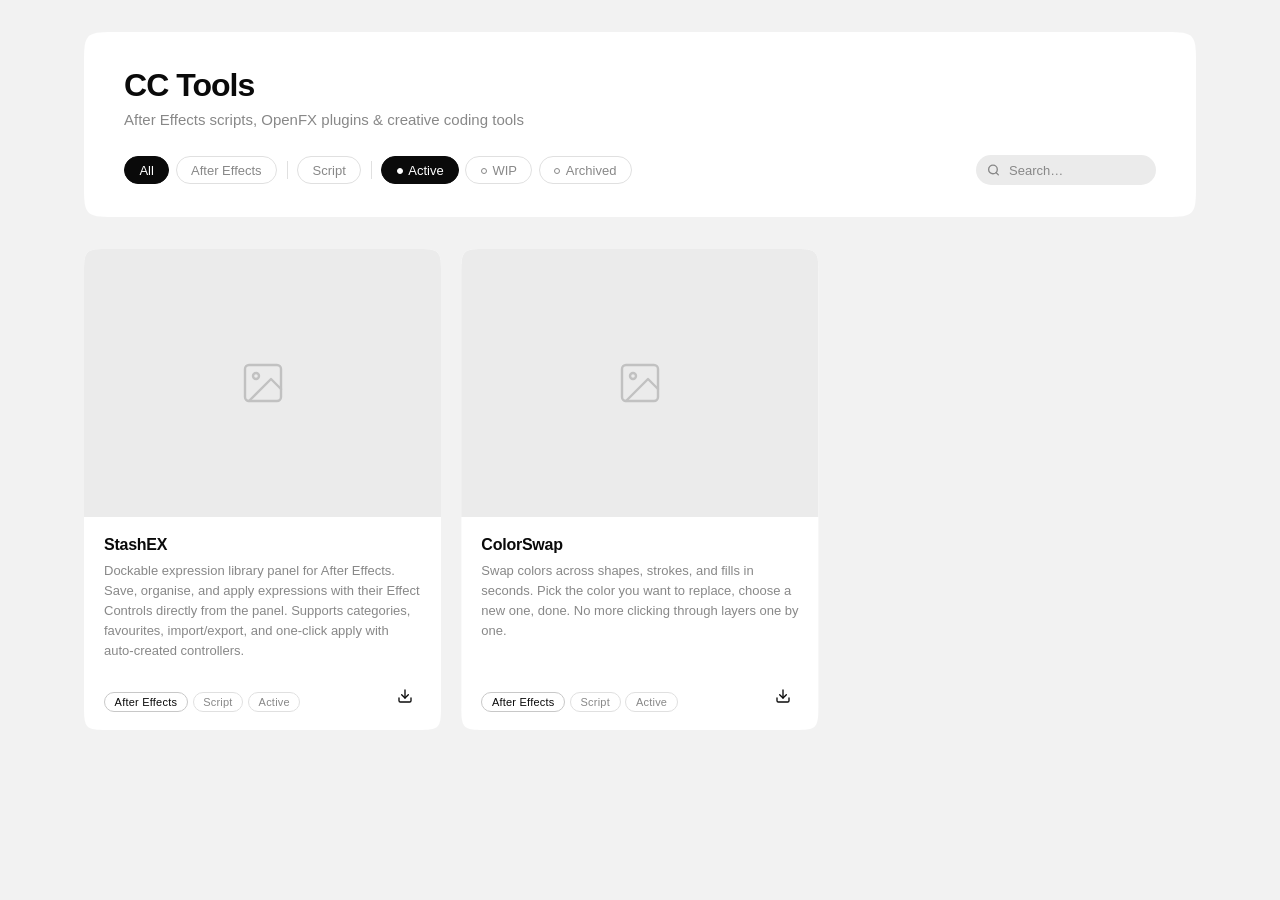
<file: index.html>
<!DOCTYPE html>
<html lang="en">
<head>
  <meta charset="UTF-8" />
  <meta name="viewport" content="width=device-width, initial-scale=1.0" />
  <title>CC Tools</title>
  <link rel="stylesheet" href="css/style.css" />
</head>
<body>

  <div class="page">

    <header class="hero">
      <div class="hero-text">
        <h1 class="site-title">CC Tools</h1>
        <p class="site-subtitle">After Effects scripts, OpenFX plugins &amp; creative coding tools</p>
      </div>
      <div class="hero-controls">
        <div id="filter-bar"></div>
        <div class="search-wrap">
          <svg xmlns="http://www.w3.org/2000/svg" width="13" height="13" viewBox="0 0 24 24" fill="none"
            stroke="currentColor" stroke-width="2.5" stroke-linecap="round" stroke-linejoin="round">
            <circle cx="11" cy="11" r="8"/><line x1="21" y1="21" x2="16.65" y2="16.65"/>
          </svg>
          <input id="search" type="search" placeholder="Search…" autocomplete="off" />
        </div>
      </div>
    </header>

    <main>
      <div id="grid"></div>
      <p id="empty" hidden>No tools found.</p>
    </main>

  </div>

  <script src="js/tools.js"></script>
  <script src="js/squircle.js"></script>
  <script src="js/app.js"></script>
</body>
</html>
</file>
<file: css/style.css>
/* ── Reset & base ────────────────────────────────────────── */
*, *::before, *::after { box-sizing: border-box; margin: 0; padding: 0; }

:root {
  --bg:          #F2F2F2;
  --surface:     #FFFFFF;
  --surface-2:   #EBEBEB;
  --border:      #E0E0E0;
  --text:        #0A0A0A;
  --muted:       #888888;
  --subtle:      #C8C8C8;
  --radius-lg:   18px;
  --radius-md:   12px;
  --radius-sm:   8px;
  --radius-pill: 999px;
  --transition:  140ms ease;
}

html { font-size: 16px; }

body {
  background: var(--bg);
  color: var(--text);
  font-family: -apple-system, BlinkMacSystemFont, "Segoe UI", Helvetica, Arial, sans-serif;
  min-height: 100vh;
  -webkit-font-smoothing: antialiased;
}

/* ── Page wrapper ────────────────────────────────────────── */
.page {
  max-width: 1160px;
  margin: 0 auto;
  padding: 2rem 1.5rem 5rem;
  display: flex;
  flex-direction: column;
  gap: 2rem;
}

/* ── Hero ────────────────────────────────────────────────── */
.hero {
  background: var(--surface);
  /* border-radius removed — squircle.js applies clip-path */
  padding: 2.25rem 2.5rem 2rem;
  display: flex;
  flex-direction: column;
  gap: 1.5rem;
}

.site-title {
  font-size: 2rem;
  font-weight: 700;
  letter-spacing: -0.03em;
  line-height: 1.1;
  color: var(--text);
}

.site-subtitle {
  margin-top: 0.35rem;
  font-size: 0.9375rem;
  color: var(--muted);
  line-height: 1.5;
}

/* ── Hero controls row ───────────────────────────────────── */
.hero-controls {
  display: flex;
  align-items: center;
  flex-wrap: wrap;
  gap: 0.5rem;
}

/* ── Filter bar ──────────────────────────────────────────── */
#filter-bar {
  display: flex;
  flex-wrap: wrap;
  gap: 0.4rem;
  align-items: center;
}

.filter-btn {
  background: transparent;
  border: 1.5px solid var(--border);
  border-radius: var(--radius-pill);
  color: var(--muted);
  cursor: pointer;
  font-size: 0.8125rem;
  font-weight: 500;
  line-height: 1;
  padding: 0.4rem 0.9rem;
  transition: border-color var(--transition), color var(--transition), background var(--transition);
  white-space: nowrap;
}

.filter-btn:hover {
  border-color: var(--text);
  color: var(--text);
}

.filter-btn.active {
  background: var(--text);
  border-color: var(--text);
  color: #fff;
}

/* Thin vertical rule between groups */
.filter-sep {
  display: inline-block;
  width: 1px;
  height: 1.125rem;
  background: var(--border);
  margin: 0 0.2rem;
  align-self: center;
  flex-shrink: 0;
}

/* Status toggles: outlined when off, filled when on — same as other actives,
   but use a small leading dot so they read as "include this" rather than
   "filter to this". */
.filter-btn[data-group="status"]::before {
  content: '';
  display: inline-block;
  width: 6px;
  height: 6px;
  border-radius: 50%;
  border: 1.5px solid currentColor;
  margin-right: 0.35rem;
  vertical-align: middle;
  transition: background var(--transition);
}

.filter-btn[data-group="status"].active::before {
  background: currentColor;
}

/* ── Search ──────────────────────────────────────────────── */
.search-wrap {
  position: relative;
  margin-left: auto;
}

.search-wrap svg {
  position: absolute;
  left: 0.7rem;
  top: 50%;
  transform: translateY(-50%);
  color: var(--muted);
  pointer-events: none;
}

#search {
  background: var(--surface-2);
  border: 1.5px solid transparent;
  border-radius: var(--radius-pill);
  color: var(--text);
  font-size: 0.8125rem;
  outline: none;
  padding: 0.4rem 0.875rem 0.4rem 2rem;
  width: 180px;
  transition: border-color var(--transition), background var(--transition);
}

#search::placeholder { color: var(--muted); }
#search:focus {
  background: var(--surface);
  border-color: var(--border);
}

/* ── Grid ────────────────────────────────────────────────── */
#grid {
  display: grid;
  grid-template-columns: repeat(3, 1fr);
  gap: 1.25rem;
}

@media (max-width: 860px) {
  #grid { grid-template-columns: repeat(2, 1fr); }
}
@media (max-width: 540px) {
  #grid { grid-template-columns: 1fr; }
}

/* ── Card ────────────────────────────────────────────────── */
.card {
  background: var(--surface);
  /* border-radius removed — squircle.js applies clip-path */
  overflow: hidden;
  display: flex;
  flex-direction: column;
  cursor: pointer;
  position: relative; /* needed so card-action::after can cover the whole card */
  /* filter: drop-shadow follows the squircle outline (box-shadow doesn't) */
  transition: transform var(--transition), filter var(--transition);
}

.card:hover {
  transform: translateY(-3px);
  filter: drop-shadow(0 8px 28px rgba(0, 0, 0, 0.10));
}

/* ── Preview area ────────────────────────────────────────── */
.card-preview {
  width: 100%;
  aspect-ratio: 4 / 3;
  background: var(--surface-2);
  overflow: hidden;
  position: relative;
  flex-shrink: 0;
}

.card-preview img {
  width: 100%;
  height: 100%;
  object-fit: cover;
  display: block;
}

/* Placeholder shown when no image */
.card-preview-placeholder {
  width: 100%;
  height: 100%;
  display: flex;
  align-items: center;
  justify-content: center;
}

.card-preview-placeholder svg {
  opacity: 0.18;
  color: var(--text);
}

/* ── Card body ───────────────────────────────────────────── */
.card-body {
  padding: 1.125rem 1.25rem 1.125rem;
  display: flex;
  flex-direction: column;
  flex: 1;
  gap: 0.3rem;
}

.card-title {
  font-size: 1rem;
  font-weight: 600;
  letter-spacing: -0.015em;
  line-height: 1.3;
  color: var(--text);
}

.card-desc {
  font-size: 0.8125rem;
  color: var(--muted);
  line-height: 1.55;
  flex: 1;
}

/* ── Card footer ─────────────────────────────────────────── */
.card-footer {
  display: flex;
  align-items: flex-end;
  justify-content: space-between;
  gap: 0.5rem;
  margin-top: 0.875rem;
}

/* Badge row wraps when there are many tags */
.badge-row {
  display: flex;
  flex-wrap: wrap;
  gap: 0.3rem;
  align-items: center;
}

/* Base badge */
.badge {
  border: 1.5px solid var(--border);
  border-radius: var(--radius-pill);
  color: var(--muted);
  font-size: 0.6875rem;
  font-weight: 500;
  letter-spacing: 0.02em;
  padding: 0.2rem 0.6rem;
  white-space: nowrap;
}

/* Software badges are slightly more prominent */
.badge[data-group="software"] {
  border-color: var(--subtle);
  color: var(--text);
}

/* Type badges stay muted */
.badge[data-group="type"] {
  border-color: var(--border);
  color: var(--muted);
}

.card-action {
  display: flex;
  align-items: center;
  justify-content: center;
  width: 32px;
  height: 32px;
  /* border-radius removed — squircle.js applies clip-path */
  color: var(--text);
  text-decoration: none;
  background: transparent;
  transition: background var(--transition);
  flex-shrink: 0;
}

.card-action:hover {
  background: var(--surface-2);
}

.card-action svg {
  display: block;
}

/* ── Empty state ─────────────────────────────────────────── */
#empty {
  color: var(--muted);
  font-size: 0.9375rem;
  padding: 4rem 0;
  text-align: center;
  grid-column: 1 / -1;
}

/* ── Responsive page padding ─────────────────────────────── */
@media (max-width: 600px) {
  .page { padding: 1rem 1rem 3rem; }
  .hero { padding: 1.5rem 1.25rem 1.25rem; }
  .site-title { font-size: 1.5rem; }
  .search-wrap { margin-left: 0; }
  #search { width: 100%; }
}
</file>
